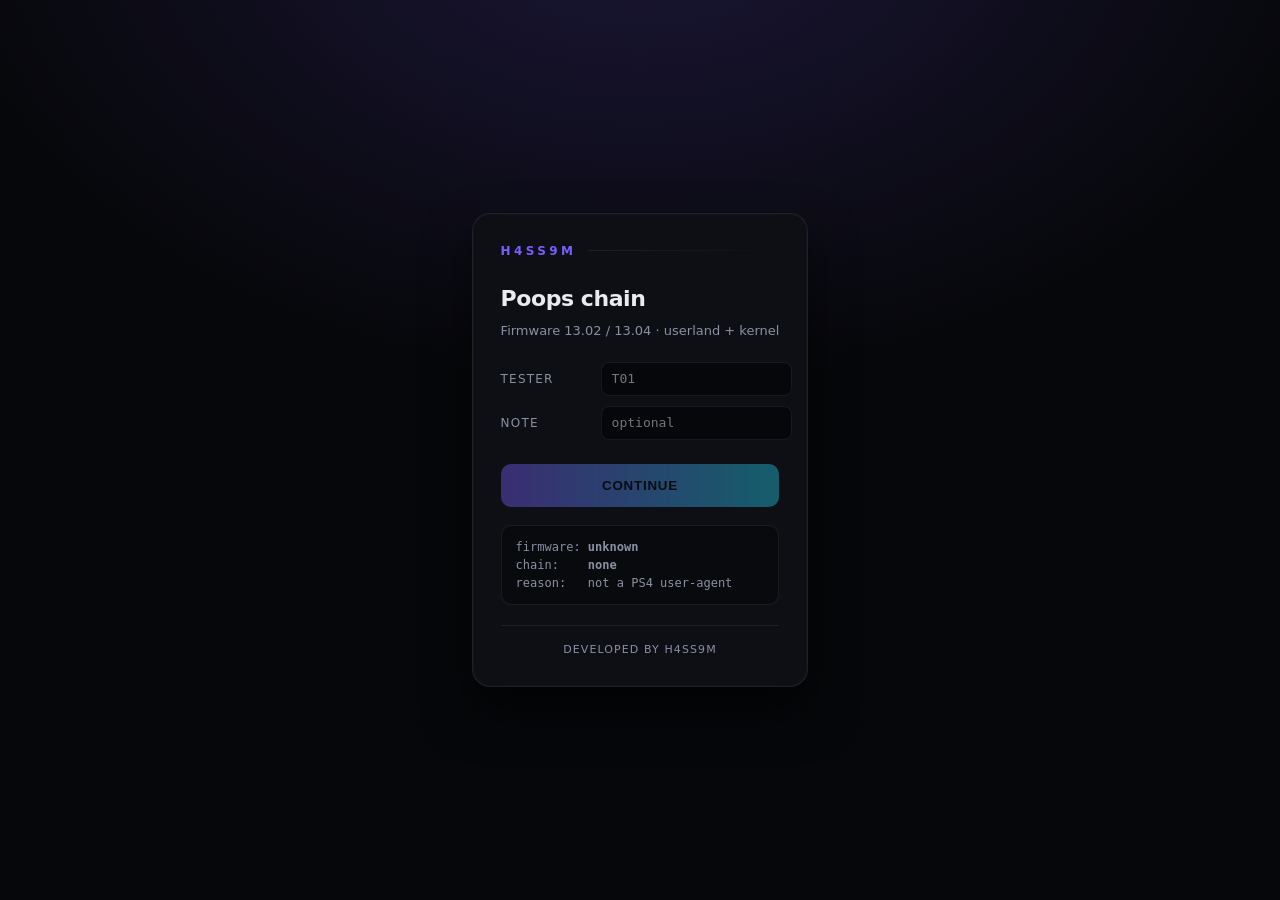
<file: index.html>
<!DOCTYPE html>
<html lang="en" manifest="cache.appcache">
<head>
<meta charset="utf-8">
<meta name="viewport" content="width=device-width,initial-scale=1,user-scalable=no">
<title>H4SS9M · Poops 13.02/13.04</title>
<style>
  :root {
    --bg: #06070a;
    --card: #0d0f14;
    --line: rgba(255,255,255,.07);
    --accent: #7c5cff;
    --accent2: #22d3ee;
    --text: #eaeaf0;
    --muted: #8a90a3;
    --ok: #34d399;
    --warn: #fbbf24;
    --bad: #f87171;
  }
  * { box-sizing: border-box; }
  html, body {
    margin: 0; padding: 0; min-height: 100vh;
    background: radial-gradient(1200px 800px at 50% -10%, rgba(124,92,255,.18), transparent 60%), var(--bg);
    color: var(--text);
    font: 15px/1.5 "Segoe UI", system-ui, -apple-system, sans-serif;
    display: flex; align-items: center; justify-content: center;
  }
  #card {
    width: 100%; max-width: 460px; margin: 24px; padding: 28px;
    background: var(--card);
    border: 1px solid var(--line);
    border-radius: 18px;
    box-shadow: 0 24px 48px rgba(0,0,0,.6), 0 0 0 1px rgba(255,255,255,.02) inset;
  }
  .brand {
    display: flex; align-items: center; gap: 12px;
    font-size: 12px; font-weight: 800; letter-spacing: .28em;
    text-transform: uppercase; color: var(--accent);
    margin-bottom: 22px;
  }
  .brand::after {
    content: ''; flex: 1; height: 1px;
    background: linear-gradient(90deg, var(--line), transparent);
  }
  h1 { margin: 0 0 6px; font-size: 22px; letter-spacing: -.02em; }
  p.sub { margin: 0 0 22px; font-size: 13px; color: var(--muted); }
  .row { display: flex; gap: 10px; margin-bottom: 10px; }
  .row label {
    flex: 0 0 90px; font-size: 12px; color: var(--muted);
    text-transform: uppercase; letter-spacing: .1em; padding-top: 8px;
  }
  .row input {
    flex: 1; background: #06070a; border: 1px solid var(--line);
    color: var(--text); padding: 8px 10px; border-radius: 8px;
    font: 13px/1.2 "Consolas", monospace;
  }
  .row input:focus { outline: 1px solid var(--accent); }
  button {
    width: 100%; padding: 14px; margin-top: 14px;
    background: linear-gradient(90deg, var(--accent), var(--accent2));
    border: 0; border-radius: 10px; color: #06070a;
    font-weight: 800; letter-spacing: .06em; cursor: pointer;
    text-transform: uppercase;
  }
  button:disabled { opacity: .4; cursor: not-allowed; }
  #info {
    margin-top: 18px; padding: 12px 14px; border-radius: 10px;
    background: rgba(0,0,0,.3); border: 1px solid var(--line);
    font: 12px/1.5 "Consolas", monospace; color: var(--muted);
    white-space: pre-wrap;
  }
  .ok { color: var(--ok); } .warn { color: var(--warn); } .bad { color: var(--bad); }
  footer {
    margin-top: 20px; padding-top: 16px; border-top: 1px solid var(--line);
    font-size: 11px; color: var(--muted); text-align: center;
    letter-spacing: .1em; text-transform: uppercase;
  }
</style>
</head>
<body>
<div id="card">
  <div class="brand">H4SS9M</div>
  <h1>Poops chain</h1>
  <p class="sub">Firmware 13.02 / 13.04 · userland + kernel</p>

  <div class="row">
    <label for="tid">Tester</label>
    <input id="tid" placeholder="T01" maxlength="8" autocomplete="off">
  </div>
  <div class="row">
    <label for="note">Note</label>
    <input id="note" placeholder="optional" maxlength="32" autocomplete="off">
  </div>

  <button id="go">continue</button>
  <div id="info">detecting firmware…</div>

  <footer>developed by H4SS9M</footer>
</div>

<script>
(function () {
  var params = new URLSearchParams(location.search);
  var info = document.getElementById("info");
  var tid = document.getElementById("tid");
  var note = document.getElementById("note");
  var go = document.getElementById("go");

  // Restore previous tester id
  try {
    var saved = localStorage.getItem("h4ss9m_tester");
    if (saved) tid.value = saved;
  } catch (e) {}
  if (params.get("id")) tid.value = params.get("id");

  // Firmware detection
  var key = null, fwnum = null;
  var m = /PlayStation\s+4[\/ ](\d+)\.(\d+)/.exec(navigator.userAgent);
  if (m) {
    var minor = parseInt(m[2], 16);
    key = m[1] + "." + (minor < 16 ? "0" : "") + minor.toString(16);
    fwnum = parseInt(m[1], 10) * 100 + minor;
  }

  var bug = null, reason = "";
  if (!key) reason = "not a PS4 user-agent";
  else if (fwnum === 1302 || fwnum === 1304) { bug = "poops"; reason = key + " → poops"; }
  else reason = key + " → unsupported (only 13.02/13.04)";

  info.innerHTML =
    "firmware: <b>" + (key || "unknown") + "</b>\n" +
    "chain:    <b>" + (bug || "none") + "</b>\n" +
    "reason:   " + reason;
  info.className = bug ? "ok" : "bad";

  go.disabled = !bug;
  go.addEventListener("click", function () {
    var id = tid.value.trim() || "UNK";
    try { localStorage.setItem("h4ss9m_tester", id); } catch (e) {}
    var qs = "?pair=1&id=" + encodeURIComponent(id);
    if (note.value.trim()) qs += "&note=" + encodeURIComponent(note.value.trim());
    location.replace("poops.html" + qs);
  });
})();
</script>
</body>
</html>
</file>
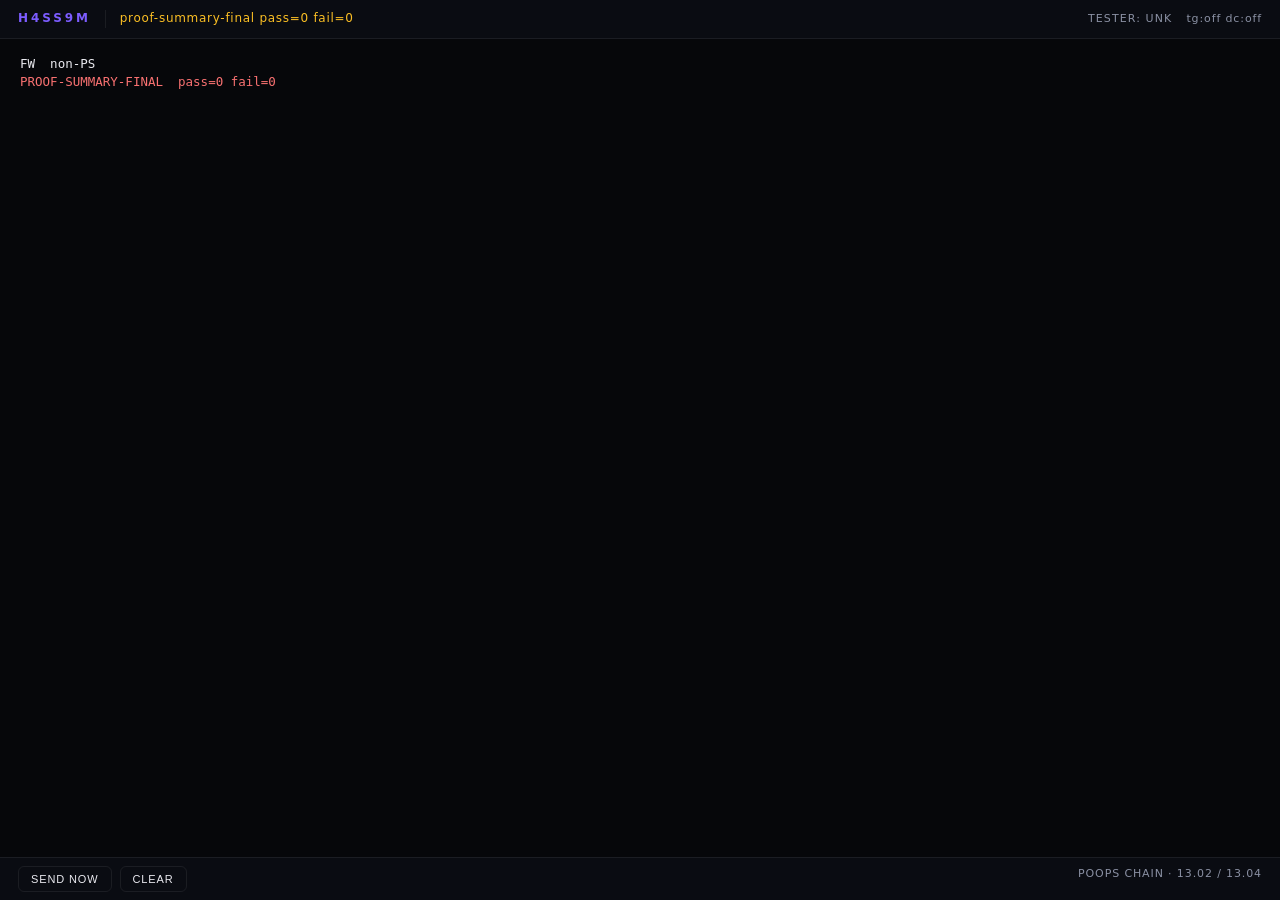
<file: poops.html>
<!DOCTYPE html>
<html lang="en" manifest="cache.appcache">
<head>
<meta charset="utf-8">
<meta name="viewport" content="width=device-width,initial-scale=1,user-scalable=no">
<title>H4SS9M · Poops run</title>
<style>
  :root {
    --bg: #06070a;
    --line: rgba(255,255,255,.07);
    --accent: #7c5cff;
    --accent2: #22d3ee;
    --text: #eaeaf0;
    --muted: #8a90a3;
    --ok: #34d399; --warn: #fbbf24; --bad: #f87171;
  }
  * { box-sizing: border-box; }
  html, body {
    margin: 0; padding: 0; height: 100%;
    background: var(--bg); color: var(--text);
    font: 13px/1.45 "Segoe UI", system-ui, sans-serif;
    display: flex; flex-direction: column; overflow: hidden;
  }
  header {
    flex: 0 0 auto; display: flex; align-items: center; gap: 14px;
    padding: 10px 18px; border-bottom: 1px solid var(--line);
    background: #0a0c12;
  }
  .brand { font-size: 12px; font-weight: 800; letter-spacing: .24em;
           text-transform: uppercase; color: var(--accent); }
  .sep   { width: 1px; height: 18px; background: var(--line); }
  #state { font-size: 12px; color: var(--warn); letter-spacing: .06em; text-transform: lowercase; }
  #tid   { font-size: 11px; color: var(--muted); margin-left: auto;
           letter-spacing: .1em; text-transform: uppercase; }
  #tg    { font-size: 11px; color: var(--muted); letter-spacing: .08em; }
  #tg.on { color: var(--ok); }
  #tg.err { color: var(--bad); }
  main   { flex: 1 1 auto; overflow: hidden; }
  pre#out {
    margin: 0; padding: 16px 20px; height: 100%; overflow: auto;
    font: 12.5px/1.45 "Consolas", "SF Mono", ui-monospace, monospace;
    white-space: pre-wrap; word-break: break-word; background: #06070a;
  }
  pre#out span.ok   { color: var(--ok); }
  pre#out span.warn { color: var(--warn); }
  pre#out span.bad  { color: var(--bad); }
  footer {
    flex: 0 0 auto; display: flex; gap: 8px; padding: 8px 18px;
    border-top: 1px solid var(--line); background: #0a0c12;
    font-size: 11px; color: var(--muted); letter-spacing: .08em;
    text-transform: uppercase;
  }
  footer button {
    background: transparent; border: 1px solid var(--line);
    color: var(--text); padding: 6px 12px; border-radius: 6px;
    font-size: 11px; letter-spacing: .08em; text-transform: uppercase;
    cursor: pointer;
  }
  footer button:hover { border-color: var(--accent); color: var(--accent); }
</style>
</head>
<body>
<header>
  <div class="brand">H4SS9M</div>
  <div class="sep"></div>
  <div id="state">booting…</div>
  <div id="tid">tester: —</div>
  <div id="tg">tg: —</div>
</header>

<main><pre id="out"></pre></main>

<footer>
  <button id="btn-send">send now</button>
  <button id="btn-clear">clear</button>
  <span style="margin-left:auto">poops chain · 13.02 / 13.04</span>
</footer>

<script>
// ══════════════════════════════════════════════════════════════════════
//  CONFIG
// ══════════════════════════════════════════════════════════════════════
// Proxy (Cloudflare Worker). Vacío = no se envía nada.
// Cuando montes el worker, pon aquí la URL completa, por ejemplo:
//   var PROXY_URL = "https://h4ss9m-log.TU-SUBDOMINIO.workers.dev/log";
var PROXY_URL   = "";

// Fallback directo (obsoleto, solo por si no quieres usar proxy todavía).
// Si PROXY_URL está vacío y estos tienen valores, se usarán directamente.
var TG_TOKEN    = "";
var TG_CHAT     = "";
var DC_WEBHOOK  = "";

var PROXY_ENABLED = PROXY_URL.indexOf("http") === 0;
var TG_ENABLED    = !PROXY_ENABLED && TG_TOKEN.length > 20 && TG_CHAT.length > 3;
var DC_ENABLED    = !PROXY_ENABLED && DC_WEBHOOK.indexOf("http") === 0;

// ══════════════════════════════════════════════════════════════════════
//  ESTADO
// ══════════════════════════════════════════════════════════════════════
var params     = new URLSearchParams(location.search);
var testerId   = (params.get("id") || "UNK").toUpperCase();
var testerNote = params.get("note") || "";

var outEl   = document.getElementById("out");
var stateEl = document.getElementById("state");
var tidEl   = document.getElementById("tid");
var tgEl    = document.getElementById("tg");

tidEl.textContent = "tester: " + testerId + (testerNote ? " (" + testerNote + ")" : "");

// Mostrar estado del transporte
(function showTransport() {
  if (PROXY_ENABLED) {
    tgEl.textContent = "proxy:on";
    tgEl.className = "on";
  } else if (TG_ENABLED || DC_ENABLED) {
    tgEl.textContent = "tg:" + (TG_ENABLED ? "on" : "off")
                     + " dc:" + (DC_ENABLED ? "on" : "off");
    tgEl.className = "on";
  } else {
    tgEl.textContent = "tg:off dc:off";
  }
})();

// ══════════════════════════════════════════════════════════════════════
//  FORWARDERS DIRECTOS (fallback si no hay proxy)
// ══════════════════════════════════════════════════════════════════════
var tgQueue = [], tgSending = false;
var dcQueue = [], dcSending = false;

function tgPush(text) {
  if (!TG_ENABLED) return;
  var MAX = 3500;
  for (var i = 0; i < text.length; i += MAX) tgQueue.push(text.slice(i, i + MAX));
  tgFlush();
}

function tgFlush() {
  if (!TG_ENABLED || tgSending || !tgQueue.length) return;
  tgSending = true;
  var chunk = tgQueue.shift();
  try {
    var x = new XMLHttpRequest();
    x.open("POST", "https://api.telegram.org/bot" + TG_TOKEN + "/sendMessage", true);
    x.setRequestHeader("Content-Type", "application/json");
    x.onreadystatechange = function () {
      if (x.readyState !== 4) return;
      var ok = (x.status === 200);
      if (!ok) {
        if (x.status === 429) {
          tgQueue.unshift(chunk);
          tgSending = false;
          setTimeout(tgFlush, 8000);
          return;
        }
        if (x.status >= 400 && x.status < 500) {
          tgSending = false;
          setTimeout(tgFlush, 1100);
          return;
        }
      }
      tgSending = false;
      setTimeout(tgFlush, 1500);
    };
    x.send(JSON.stringify({
      chat_id: TG_CHAT,
      text: chunk,
      disable_web_page_preview: true
    }));
  } catch (e) {
    tgSending = false;
    setTimeout(tgFlush, 3000);
  }
}

function dcPush(text) {
  if (!DC_ENABLED) return;
  var MAX = 1900;
  for (var i = 0; i < text.length; i += MAX) dcQueue.push(text.slice(i, i + MAX));
  dcFlush();
}

function dcFlush() {
  if (!DC_ENABLED || dcSending || !dcQueue.length) return;
  dcSending = true;
  var chunk = dcQueue.shift();
  try {
    var x = new XMLHttpRequest();
    x.open("POST", DC_WEBHOOK, true);
    x.setRequestHeader("Content-Type", "application/json");
    x.onreadystatechange = function () {
      if (x.readyState !== 4) return;
      dcSending = false;
      setTimeout(dcFlush, 800);
    };
    x.send(JSON.stringify({ content: chunk }));
  } catch (e) { dcSending = false; }
}

// ══════════════════════════════════════════════════════════════════════
//  PROXY (preferido cuando está configurado)
// ══════════════════════════════════════════════════════════════════════
function proxySend(reason, fullLog) {
  var x = new XMLHttpRequest();
  x.open("POST", PROXY_URL, true);
  x.setRequestHeader("Content-Type", "application/json");
  x.onreadystatechange = function () {
    if (x.readyState !== 4) return;
    if (x.status === 200) {
      try {
        var r = JSON.parse(x.responseText);
        if (r && r.ip_hash) {
          tgEl.textContent = "proxy:on id:" + r.ip_hash.slice(0, 8);
        }
        stateEl.textContent = "dump enviado";
      } catch (e) {
        stateEl.textContent = "dump enviado";
      }
    } else if (x.status === 429) {
      stateEl.textContent = "rate limited — espera 1 min";
    } else {
      stateEl.textContent = "dump falló (" + x.status + ")";
    }
  };
  x.send(JSON.stringify({
    test:   testerId,
    note:   testerNote,
    reason: reason,
    log:    fullLog
  }));
}

// ══════════════════════════════════════════════════════════════════════
//  DUMP COMPLETO — única forma de enviar
// ══════════════════════════════════════════════════════════════════════
function prettyUA(ua) {
    const m = /PlayStation\s+([45])[\/ ](\d+)\.(\d+)/.exec(ua || "");
    if (!m) return String(ua || "").slice(0, 60);
    const engine = /WebKit\/(\d+)/.exec(ua);
    return "PS" + m[1] + "-" + m[2] + "." + m[3]
         + (engine ? " wk" + engine[1] : "");
}

function buildFullDump(reason) {
  var log = (window.__poopsLog && window.__poopsLog.length)
    ? window.__poopsLog.join("\n")
    : (outEl.textContent || "");
  return "== " + reason + " · " + testerId
       + (testerNote ? " (" + testerNote + ")" : "") + " ==\n"
       + "UA:      " + prettyUA(navigator.userAgent) + "\n"
       + "URL: "  + location.href + "\n"
       + "TIME: " + new Date().toISOString() + "\n"
       + "LINES: " + (window.__poopsLog ? window.__poopsLog.length : 0) + "\n\n"
       + log;
}

function sendFullDump(reason) {
  var full = buildFullDump(reason);
  if (PROXY_ENABLED) {
    proxySend(reason, full);
  } else {
    tgPush(full);
    dcPush(full);
  }
}

// ══════════════════════════════════════════════════════════════════════
//  OBSERVADOR DEL LOG — solo actualiza el header, NO reenvía nada
// ══════════════════════════════════════════════════════════════════════
var lastText = "";
function updateState() {
  var cur = outEl.textContent || "";
  if (cur.length <= lastText.length) return;
  var delta = cur.slice(lastText.length);
  lastText = cur;
  var newLines = delta.split("\n").filter(function (l) { return l.trim(); });
  if (newLines.length) {
    var last = newLines[newLines.length - 1].trim();
    if (last.length < 120) stateEl.textContent = last.toLowerCase();
  }
}
setInterval(updateState, 400);
if (window.MutationObserver) {
  new MutationObserver(updateState).observe(outEl, {
    childList: true, characterData: true, subtree: true
  });
}

// ══════════════════════════════════════════════════════════════════════
//  BOTONES
// ══════════════════════════════════════════════════════════════════════
document.getElementById("btn-clear").addEventListener("click", function () {
  outEl.textContent = "";
  lastText = "";
  // NO borramos window.__poopsLog para no perder el histórico
});

document.getElementById("btn-send").addEventListener("click", function () {
  sendFullDump("MANUAL DUMP");
});

// Enviar todo al cerrar
window.addEventListener("beforeunload", function () {
  sendFullDump("FINAL");
});

// ══════════════════════════════════════════════════════════════════════
//  ARRANQUE DEL EXPLOIT
// ══════════════════════════════════════════════════════════════════════
console.log("[H4SS9M] Configuración: PROXY=" + PROXY_ENABLED
    + " TG=" + TG_ENABLED + " DC=" + DC_ENABLED);
</script>

<!-- El exploit -->
<script type="module" src="./chain_poops.js"></script>
</body>
</html>
</file>
